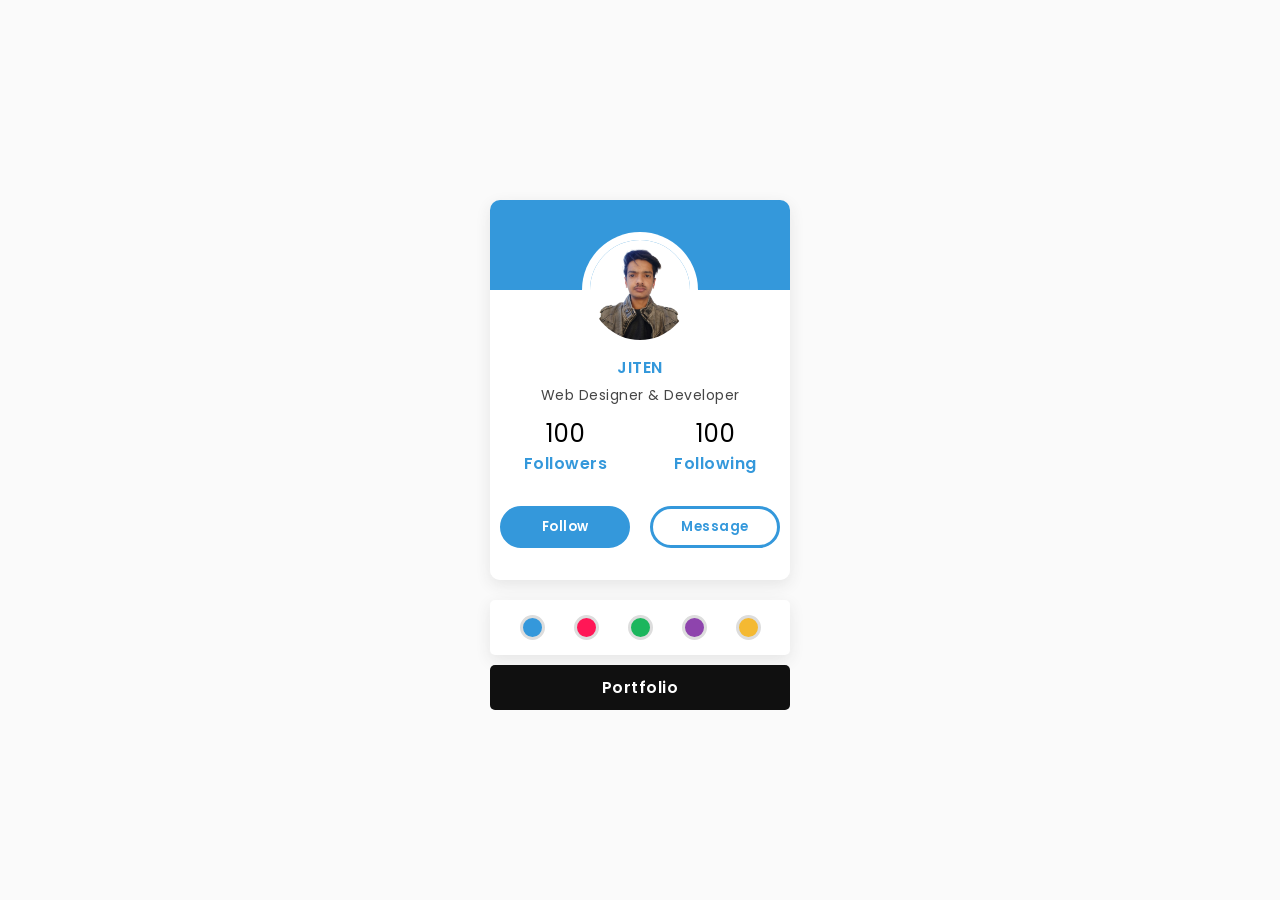
<file: index.htm>
<!--Profile Card with Colors Themes by Ji10-->
<!DOCTYPE html>
<html lang="en">
    <head>
        <title>Profile Cards</title>
        <meta charset="UTF-8">
        <link rel="preconnect" href="https://fonts.gstatic.com">
        <link rel="stylesheet" 
        href="https://fonts.googleapis.com/css2?family=Poppins:wght@400;600&display=swap">
        <link rel="stylesheet" href="style.css">
    </head>
    <body>
        <section class="container">
            <div class="card">
                <img src="img/img-4.png" alt="profile pic">
                <h4>JITEN</h4>
                <h5>Web Designer & Developer</h5>
                <div class="details">
                    <div class="column">
                    <h2>100</h2>
                    <span>Followers</span>
                    </div>
                    <div class="column">
                        <h2>100</h2>
                        <span>Following</span>
                        </div>
                    </div>
                    <div class="buttons">
                        <button>Follow</button>
                        <button>Message</button>
                    </div>
                </div>
                <div class="themes" >
                    <!--Buttons for choosing themes-->
                    <button class="btn btn1"></button>
                    <button class="btn btn2"></button>
                    <button class="btn btn3"></button>
                    <button class="btn btn4"></button>
                    <button class="btn btn5"></button>
                </div>
                <a class="portfolio" href="https://bit.ly/Ji10Design">Portfolio</a>          
            </div>
        </section>
        <script type="javascript" src="PC_script.js" async> 
        </script>
    </body>
</html>
</file>
<file: style.css>
*,
*:before,
*:after{
    padding: 0;
    margin: 0;
    -webkit-box-sizing: border-box;
            box-sizing: border-box;
    -webkit-tap-highlight-color: transparent;
    outline: none;
}
/* body */
body{
    background-color: #fafafa;
}
/* root */
:root{
    --theme-color: #3498DB;
}
/* container */
.container{
    position: absolute;
    -webkit-transform: translate(-50%,-50%);
        -ms-transform: translate(-50%,-50%);
            transform: translate(-50%,-50%);
    top: 50%;
    left: 50%;
    height: 500px;
    width: 300px;
}
/* card */
.card{
    background: -o-linear-gradient(
        top,
        var(--theme-color) 90px,
        white 90px
    );
    background: linear-gradient(
        to bottom,
        var(--theme-color) 90px,
        white 90px
    );
    width: 300px;
    height: 380px;
    border-radius: 10px;
    -webkit-box-shadow: 0 5px 15px rgba(50,50,50,0.1);
            box-shadow: 0 5px 15px rgba(50,50,50,0.1);
    padding: 50px 0;
}
.container *{
    font-family: 'Poppins',sans-serif;
    text-align: center;
    letter-spacing: 0.5px;
    font-weight: 600;
}
img{
    display: block;
    width: 100px;
    height: 100px;
    position: relative;
    border-radius: 50%;
    margin:  0 auto;
    -webkit-box-shadow: 0 0 0 8px #ffffff;
            box-shadow: 0 0 0 8px #ffffff;
    bottom: 10px;
}
.card h4{
    color: var(--theme-color);
    font-size: 16px;
    margin: 5px 0 5px 0;
}
.card h5{
    color: #454545;
    font-weight: 400;
    font-size: 14px;
}
.details{
    width: 100%;
    margin-top: 10px;
    display: -webkit-box;
    display: -ms-flexbox;
    display: flex;
    -ms-flex-pack: distribute;
        justify-content: space-around;
}
.details h2{
    font-weight: 400;
}
.details span{
    color: var(--theme-color);
}
.buttons{
    width: 100%;
    display: -webkit-box;
    display: -ms-flexbox;
    display: flex;
    -ms-flex-pack: distribute;
        justify-content: space-around;
    margin-top: 30px;
}
.buttons button{
    width: 130px;
    padding: 8px 0;
    border-radius: 25px;
    border: 3px solid var(--theme-color);
}
.buttons button:first-child{
    background-color: var(--theme-color);
    color: #ffffff;
}
.buttons button:last-child{
    background-color: transparent;
    color: var(--theme-color);
}
.themes{
    background-color: #ffffff;
    -webkit-box-shadow: 0 5px 15px rgba(50,50,50,0.1);
            box-shadow: 0 5px 15px rgba(50,50,50,0.1);
    display: -webkit-box;
    display: -ms-flexbox;
    display: flex;
    -ms-flex-pack: distribute;
        justify-content: space-around;
    border-radius: 5px;
    margin-top: 20px;
    padding: 15px;
}
/* buttons */
.themes button{
    height: 25px;
    width: 25px;
    border: 3px solid #ddd;
    border-radius: 50px;
}
.btn1{
    background-color: #3498DB;
}
.btn2{
    background-color: #FF1756;
}
.btn3{
    background-color: #1CB65D;
}
.btn4{
    background-color: #8e44ad;
}
.btn5{
    background-color: #F4B932;
}
a{
    display: block;
    width: 100%;
    background-color: #101010;
    color: #ffffff;
    text-align: center;
    padding: 10px 0;
    margin-top: 10px;
    border-radius: 5px;
    text-decoration: none;
    font-weight: 400;
}
</file>
